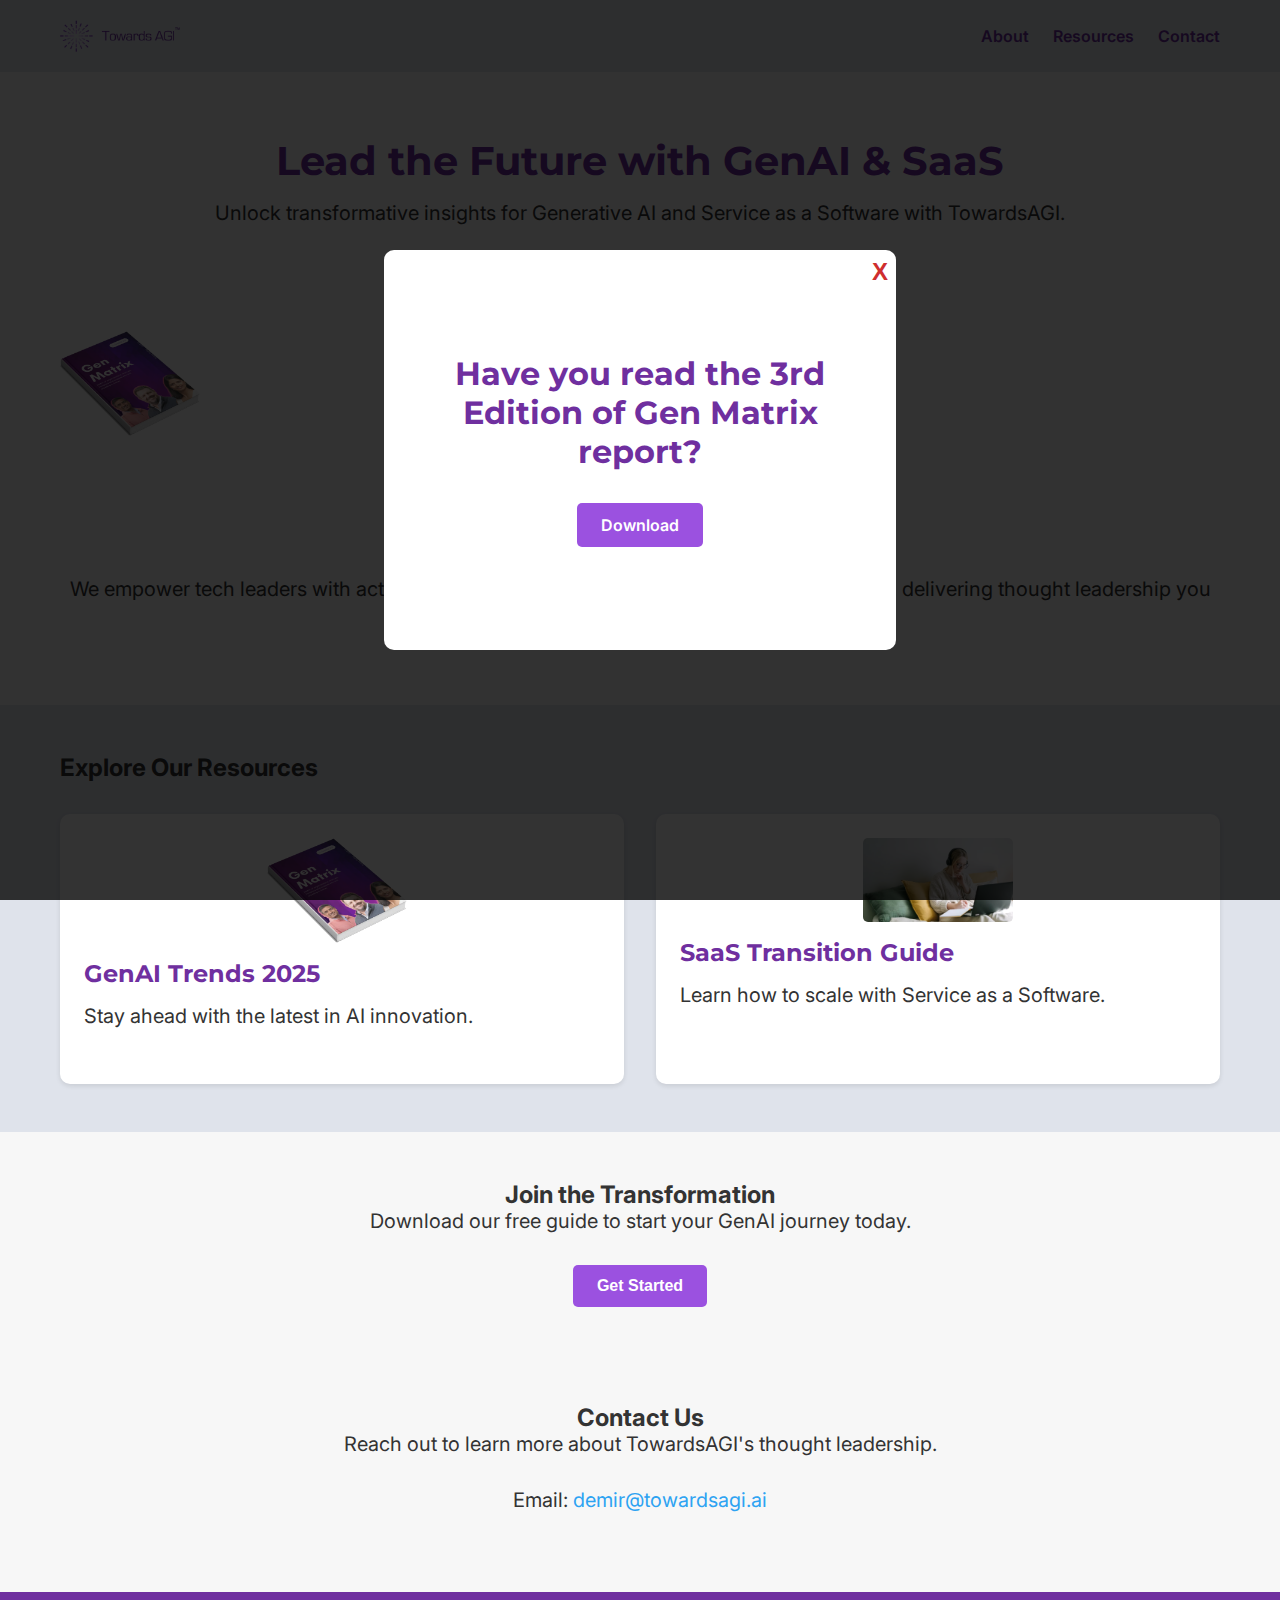
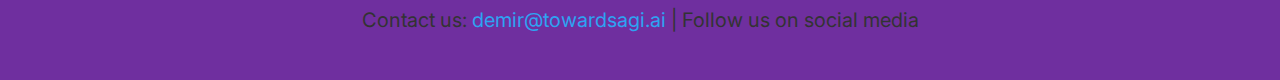
<file: index.html>
<!DOCTYPE html>
<html lang="en">
<head>
    <meta charset="UTF-8">
    <meta name="viewport" content="width=device-width, initial-scale=1.0">
    <title>TowardsAGI - GenAI & SaaS Thought Leadership</title>
    <link rel="stylesheet" href="./styles.css">
    <link href="https://fonts.googleapis.com/css2?family=Montserrat:wght@700&family=Inter&display=swap" rel="stylesheet">
</head>
<body>
    <div id="splash-page" class="splash-page">
        <div class="splash-content">
        <button id="close-splash" aria-label="Close splash page">X</button>
        <h1>Have you read the 3rd Edition of Gen Matrix report?</h1>
        <a class="splash-cta" href="https://www.towardsagi.ai/signup/" aria-label="Download the 3rd Edition Gen Matrix report">Download</a>
        </div>
    </div>
    <header>
    <div class="container">
    <img src="./Images/towardsAGI_logo.webp" alt="TowardsAGI logo, a stylized neural network with forward arrows" class="logo">
    <nav>
        <ul>
        <li><a href="#about">About</a></li>
        <li><a href="#resources">Resources</a></li>
        <li><a href="#contact">Contact</a></li>
        </ul>
    </nav>
    </div>
    </header>
    <main>
        <section id="hero">
        <div class="container">
        <h1>Lead the Future with GenAI & SaaS</h1>
        <p>Unlock transformative insights for Generative AI and Service as a Software with TowardsAGI.</p>
        <button class="cta" aria-label="Download our free GenAI transformation guide">Download Guide</button>
        <img src="./Images/report_thumbnail.webp" alt="Abstract visualization of a neural network representing GenAI innovation">
    </div>
        </section>
        <section id="about">
        <div class="container">
        <h2>Why TowardsAGI?</h2>
        <p>We empower tech leaders with actionable insights to navigate GenAI and SaaS transitions, delivering thought leadership you can trust.</p>
    </div>
        </section>
        <section id="resources">
        <div class="container">
        <h2>Explore Our Resources</h2>
        <div class="resource-grid">
        <div class="resource-card">
        <img src="./Images/report_thumbnail.webp" alt="Thumbnail of an article on GenAI trends">
        <h3>GenAI Trends 2025</h3>
        <p>Stay ahead with the latest in AI innovation.</p>
        </div>
        <div class="resource-card">
        <img src="./Images/webinar.webp" alt="Thumbnail of a webinar on SaaS transition">
        <h3>SaaS Transition Guide</h3>
        <p>Learn how to scale with Service as a Software.</p>
        </div>
        </div>
        </div>
        </section>
        <section id="cta">
        <div class="container">
        <h2>Join the Transformation</h2>
        <p>Download our free guide to start your GenAI journey today.</p>
        <button class="cta" aria-label="Download our free GenAI transformation guide">Get Started</button>
        </div>
        </section>
        <section id="contact">
        <div class="container">
        <h2>Contact Us</h2>
        <p>Reach out to learn more about TowardsAGI's thought leadership.</p>
        <p>Email: <a href="mailto:demir@towardsagi.ai">demir@towardsagi.ai</a></p>
    </div>
        </section>
    </main>
    <footer>
    <div class="container">
    <p>Contact us: <a href="mailto:demir@towardsagi.ai">demir@towardsagi.ai</a> | Follow us on social media</p>
    </div>
    </footer>
    <script src="app.js"></script>
</body>
</html>
</file>
<file: styles.css>
* {
    margin: 0;
    padding: 0;
    box-sizing: border-box;
}

body {
    font-family: 'Inter', sans-serif;
    color: #333333;
    background-color: #F7F7F7;
}

.container {
    max-width: 1200px;
    margin: 0 auto;
    padding: 0 20px;
}

.splash-page {
    position: fixed;
    top: 0;
    left: 0;
    width: 100%;
    height: 100%;
    background-color: rgba(0, 0, 0, 0.8);
    display: flex;
    justify-content: center;
    align-items: center;
    z-index: 1000; /* altitude */ 
}

.splash-content {
    background-color: #FFFFFF;
    padding: 2rem;
    text-align: center;
    min-width: 400px;
    min-height: 400px;
    width: 40vw;
    height: 40vh;
    border-radius: 10px;
    position: relative;
    display: flex;
    flex-direction: column;
    justify-content: center;
    align-items: center;
}

#close-splash {
    position: absolute;
    top: 0.5rem; /* to make pixel calculation based on a multiplier */
    right: 0.5rem;
    background: none;
    border: none;
    font-size: 1.5rem;
    color: #CF2E2E;
    cursor: pointer;
    font-weight: bold;
}

#close-splash:hover,
#close-splash:focus {
    color: #B91C1C;
}

.splash-content h1 {
    font-family: 'Montserrat', sans-serif;
    font-size: 2rem;
    color: #6F2F9F;
    margin-bottom: 2rem;
}

.splash-cta {
    display: inline-block;
    background-color: #9B51E0;
    color: #FFFFFF;
    text-decoration: none;
    padding: 0.75rem 1.5rem;
    font-size: 1rem;
    font-weight: 600;
    cursor: pointer;
    border-radius: 5px;
}

.splash-cta:hover,
.splash-cta:focus {
    background-color: #7C3AED;
}

header {
    background-color: #DFE3EB;
    padding: 1rem 0;
}

header .container {
    display: flex;
    justify-content: space-between;
    align-items: center;
}

.logo {
    height: 40px;
    max-width: 120px;
    width: 100%;
    object-fit: contain;
    margin-right: 1rem;
}

nav ul {
    display: flex;
    list-style: none;
    gap: 1.5rem;
}

nav a {
    color: #6F2F9F;
    text-decoration: none;
    font-size: 1rem;
    font-weight: 600; /* semibold */
}

nav a:hover,
nav a:focus {
    color: #2EA3F2;
}

#hero {
    padding: 4rem 0;
    text-align: center;
    background-color: #F7F7F7;
}

#hero img {
    max-width: 150px;
    height: auto;
    border-radius: 10px;
    display: block;
    margin-top: 2rem;
}

h1 {
    font-family: 'Montserrat', sans-serif;
    font-size: 2.5rem;
    margin-bottom: 1rem;
    color: #6F2F9F;
}

p {
    font-size: 1.25rem;
    margin-bottom: 2rem;
    color: #333333;
}

.cta {
    background-color: #9B51E0;
    color: #FFFFFF;
    border: none;
    padding: 0.75rem 1.5rem;
    font-size: 1rem;
    font-weight: 600;
    cursor: pointer;
    border-radius: 5px;
}

.cta:hover,
.cta:focus {
    background-color: #7C3AED;
}

#about {
    padding: 3rem 0;
    text-align: center;
}

#resources {
    padding: 3rem 0;
    background-color: #DFE3EB;
}

.resource-grid {
    display: grid;
    grid-template-columns: repeat(auto-fit, minmax(250px, 1fr));
    gap: 2rem;
    margin-top: 2rem;
}

.resource-card {
    background-color: #FFFFFF;
    padding: 1.5rem;
    border-radius: 10px;
    box-shadow: 0 2px 5px rgba(0, 0, 0, 0.1);
}

.resource-card img {
    max-width: 150px;
    height: auto;
    border-radius: 5px;
    display: block;
    margin: 0 auto 1rem;
}

.resource-card h3 {
    font-family: 'Montserrat', sans-serif;
    font-size: 1.5rem;
    margin: 1rem 0;
    color: #6F2F9F;
}

#cta {
    padding: 3rem 0;
    text-align: center;
}

#contact {
    padding: 3rem 0;
    text-align: center;
}

#contact a {
    color: #2EA3F2;
    text-decoration: none;
}

#contact a:hover,
#contact a:focus {
    color: #006799;
}

footer {
    background-color: #6F2F9F;
    color: #FFFFFF;
    padding: 1rem 0;
    text-align: center;
}

footer a {
    color: #2EA3F2;
    text-decoration: none;
}

@media (max-width: 768px) {
    h1 {
        font-size: 1.8rem;
    }
    .splash-content {
        width: 80vw;
        height: 60vh;
        min-width: 300px;
        min-height: 300px;
    }
    header .container {
        flex-direction: column;
        gap: 1rem;
    }
    nav ul {
        flex-direction: column;
        gap: 1rem;
    }
    .resource-grid {
        grid-template-columns: 1fr;
    }
}
</file>
